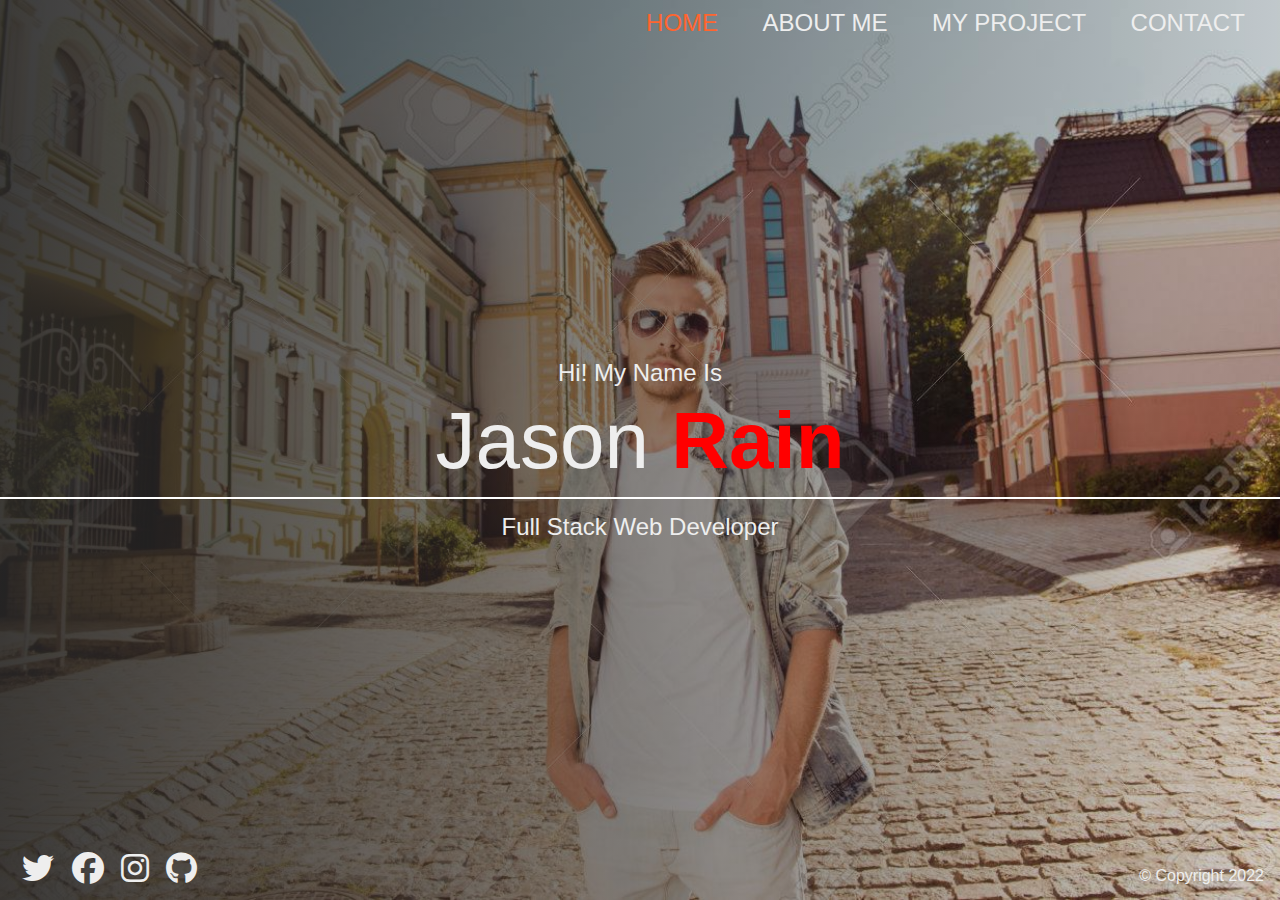
<file: index.html>
<!DOCTYPE html>
<html lang="en">
<head>
    <meta charset="UTF-8">
    <meta http-equiv="X-UA-Compatible" content="IE=edge">
    <meta name="viewport" content="width=device-width, initial-scale=1.0">
    <link rel="stylesheet" href="./css/main.css">
    <title>Sass Project</title>
</head>
<body>
    <div class="home-bgImg-container">

        <nav class="nav">
            <ul class="nav__list">
                <li class="nav__item">
                    <a href="index.html" class="nav__link nav__link--active ">Home</a>
                </li>
                <li class="nav__item">
                    <a href="about.html" class="nav__link">About Me</a>
                </li>
                <li class="nav__item">
                    <a href="projects.html" class="nav__link">My Project</a>
                </li>
                <li class="nav__item">
                    <a href="contact.html" class="nav__link">Contact</a>
                </li>
            </ul>

        </nav>

    <!-- HOME MAIN -->
      <main class="home">
        <h2>Hi! My Name Is</h2>
        <h1 class="home__name">
          Jason <span class="home__name--last">Rain</span>
        </h1>
        <h2>Full Stack Web Developer</h2>
      </main>

      <!-- HOME FOOTER -->
      <footer class="horizontal">
        <div class="social-icons">
          <a href="#">
            <i class="fab fa-twitter fa-2x"></i>
          </a>
          <a href="#">
            <i class="fab fa-facebook fa-2x"></i>
          </a>
          <a href="#">
            <i class="fab fa-instagram fa-2x"></i>
          </a>
          <a href="#">
            <i class="fab fa-github fa-2x"></i>
          </a>
        </div>
        <div class="copyright">&copy; Copyright 2022</div>
      </footer>

    </div>
</body>
</html>
</file>
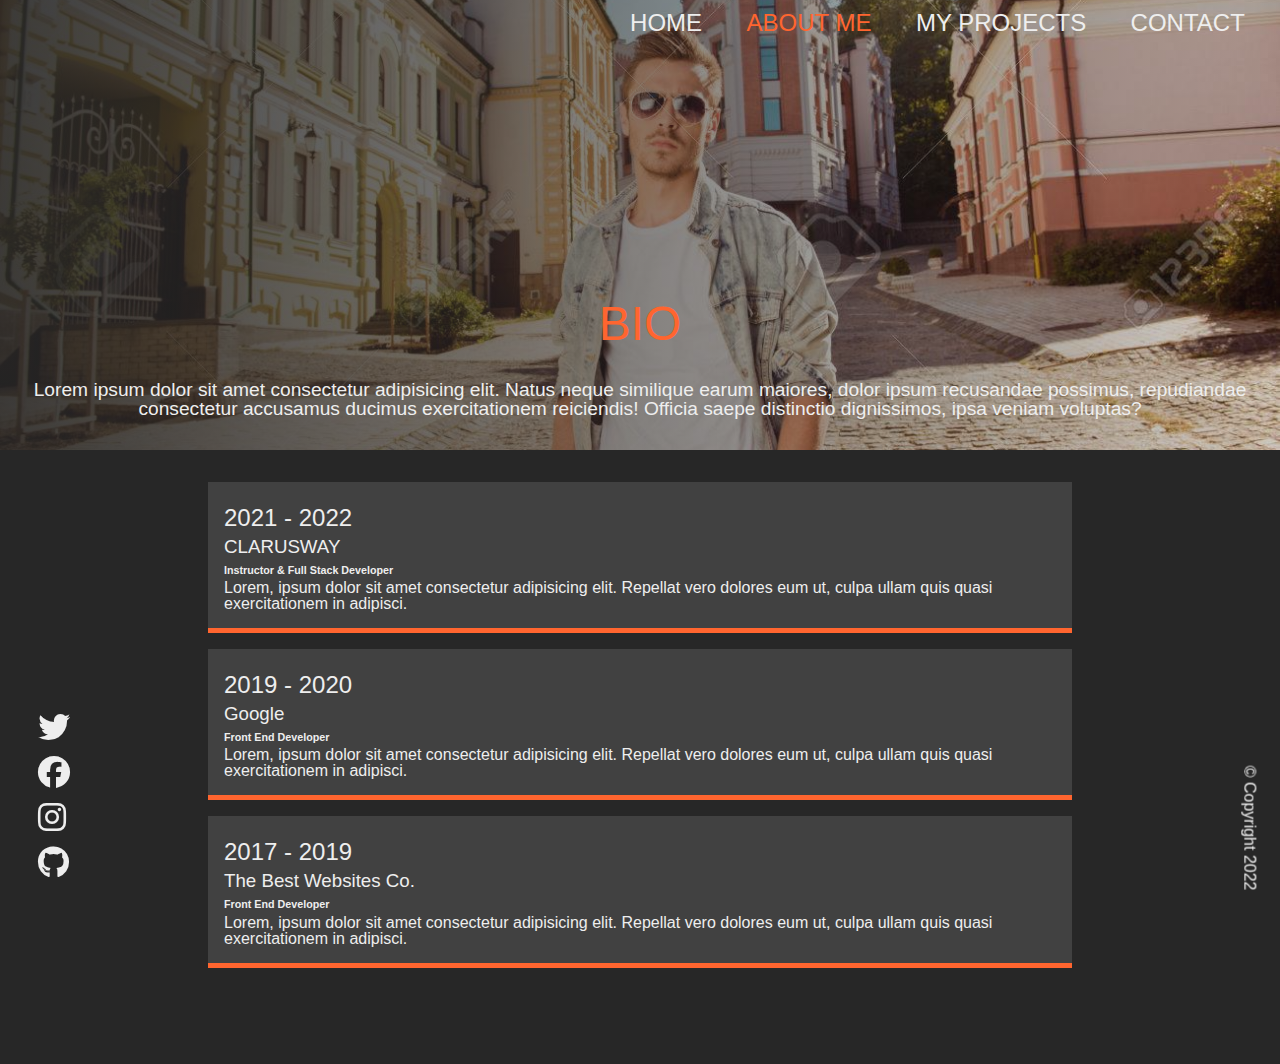
<file: about.html>
<!DOCTYPE html>
<html lang="en">
  <head>
    <meta charset="UTF-8" />
    <meta http-equiv="X-UA-Compatible" content="IE=edge" />
    <meta name="viewport" content="width=device-width, initial-scale=1.0" />

    <link rel="stylesheet" href="./css/main.css" />
    <title>Portfolio-About</title>
  </head>
  <body>
    <div class="about-bgImg-container">
      <!-- ABOUT NAV -->
      <nav class="nav">
        <ul class="nav__list">
          <li class="nav__item">
            <a href="index.html" class="nav__link">Home</a>
          </li>
          <li class="nav__item">
            <a href="about.html" class="nav__link nav__link--active"
              >About Me</a
            >
          </li>
          <li class="nav__item">
            <a href="projects.html" class="nav__link">My Projects</a>
          </li>
          <li class="nav__item">
            <a href="contact.html" class="nav__link">Contact</a>
          </li>
        </ul>
      </nav>

      <div class="about__bio-image">
        <h2>BIO</h2>
        <p>
          Lorem ipsum dolor sit amet consectetur adipisicing elit. Natus neque
          similique earum maiores, dolor ipsum recusandae possimus, repudiandae
          consectetur accusamus ducimus exercitationem reiciendis! Officia saepe
          distinctio dignissimos, ipsa veniam voluptas?
        </p>
      </div>
    </div>

    <!-- ABOUT MAIN -->

    <main class="about">
      <div class="about__container">
        <div class="about__job">
          <h2 class="text-secondary">2021 - 2022</h2>
          <h3>CLARUSWAY</h3>
          <h6>Instructor & Full Stack Developer</h6>
          <p>
            Lorem, ipsum dolor sit amet consectetur adipisicing elit. Repellat
            vero dolores eum ut, culpa ullam quis quasi exercitationem in
            adipisci.
          </p>
        </div>
        <div class="about__job">
          <h2 class="text-secondary">2019 - 2020</h2>
          <h3>Google</h3>
          <h6>Front End Developer</h6>
          <p>
            Lorem, ipsum dolor sit amet consectetur adipisicing elit. Repellat
            vero dolores eum ut, culpa ullam quis quasi exercitationem in
            adipisci.
          </p>
        </div>
        <div class="about__job">
          <h2 class="text-secondary">2017 - 2019</h2>
          <h3>The Best Websites Co.</h3>
          <h6>Front End Developer</h6>
          <p>
            Lorem, ipsum dolor sit amet consectetur adipisicing elit. Repellat
            vero dolores eum ut, culpa ullam quis quasi exercitationem in
            adipisci.
          </p>
        </div>
      </div>
    </main>

    <!-- ABOUT FOOTER -->
    <footer class="vertical">
      <div class="social-icons">
        <a href="#">
          <i class="fab fa-twitter fa-2x"></i>
        </a>
        <a href="#">
          <i class="fab fa-facebook fa-2x"></i>
        </a>
        <a href="#">
          <i class="fab fa-instagram fa-2x"></i>
        </a>
        <a href="#">
          <i class="fab fa-github fa-2x"></i>
        </a>
      </div>
      <div class="copyright">&copy; Copyright 2022</div>
    </footer>
  </body>
</html>
</file>
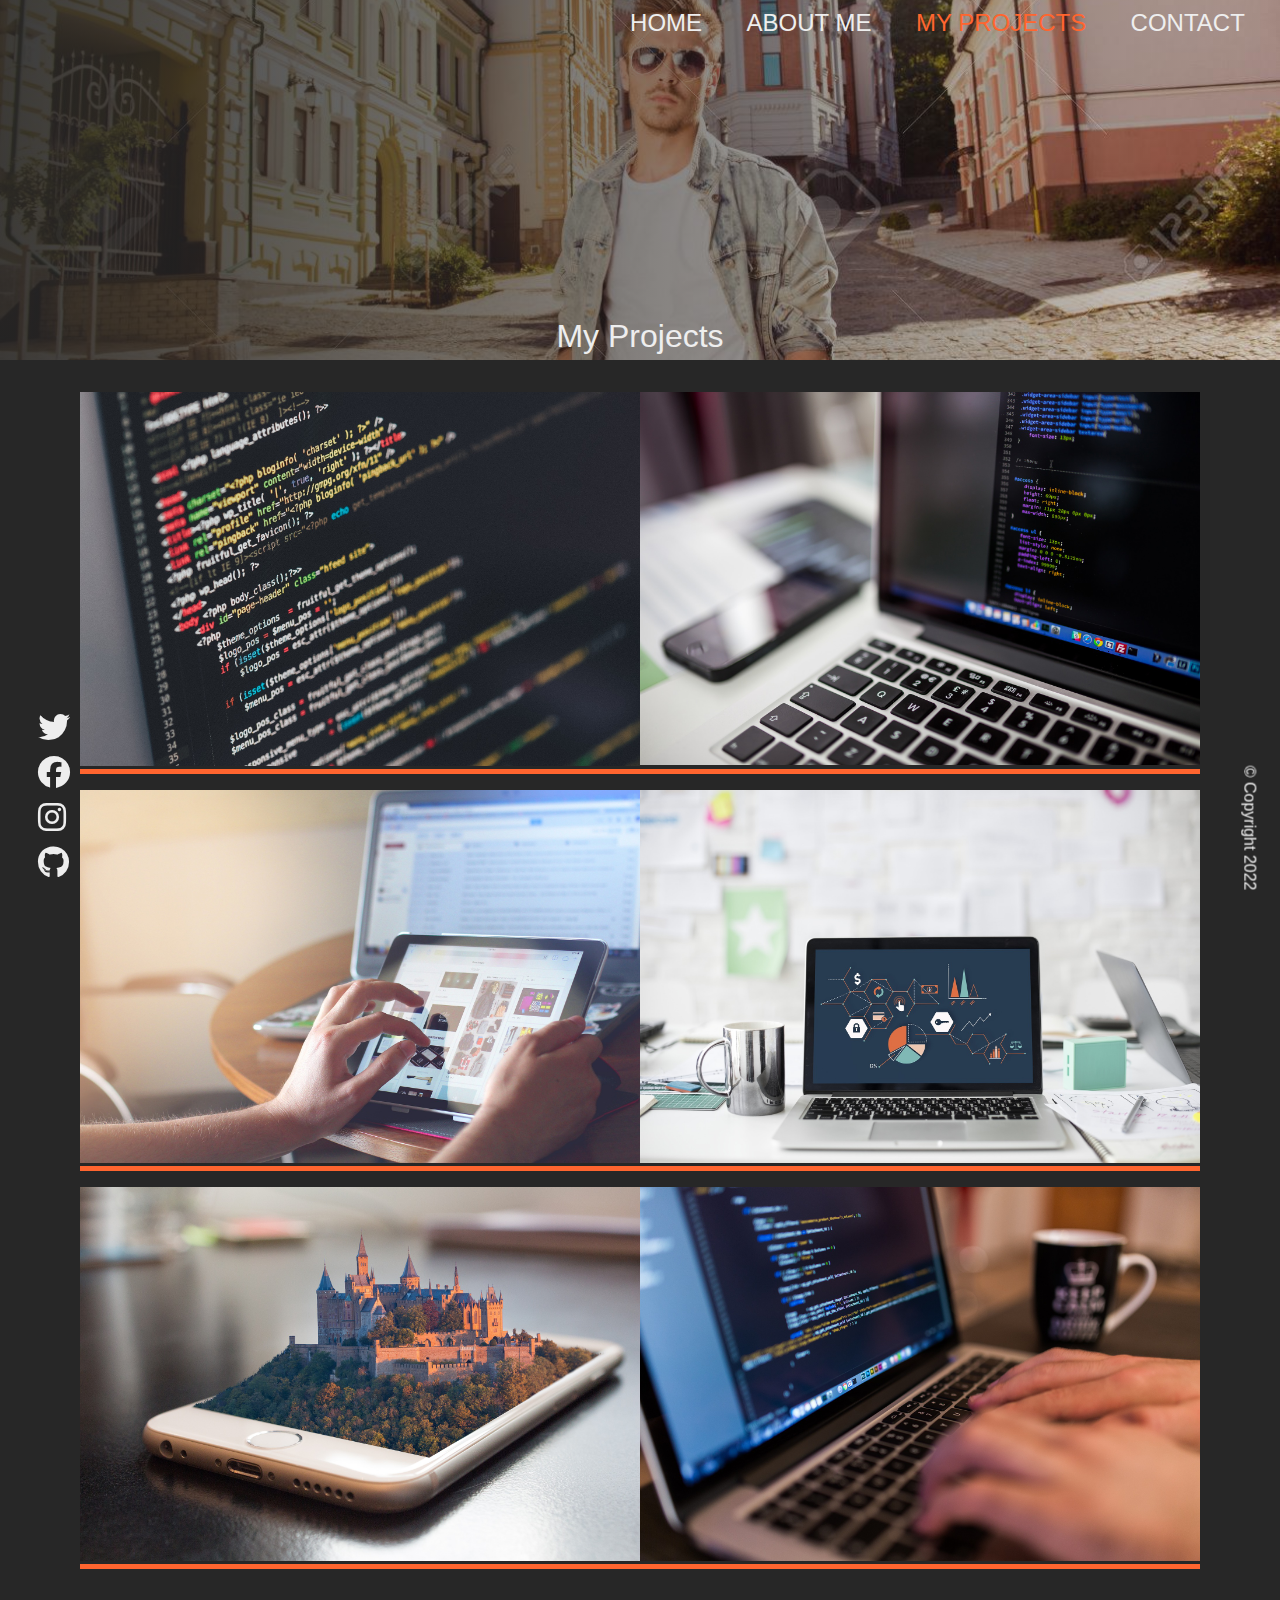
<file: projects.html>
<!DOCTYPE html>
<html lang="en">
  <head>
    <meta charset="UTF-8" />
    <meta name="viewport" content="width=device-width, initial-scale=1.0" />
    <meta http-equiv="X-UA-Compatible" content="ie=edge" />

    <link rel="stylesheet" href="css/main.css" />
    <title>Portfolio-Projects</title>
  </head>
  <body>
    <div class="project-bgImg-container">
      <!-- PROJECT NAV -->
      <nav class="nav">
        <ul class="nav__list">
          <li class="nav__item">
            <a href="index.html" class="nav__link">Home</a>
          </li>
          <li class="nav__item">
            <a href="about.html" class="nav__link">About Me</a>
          </li>
          <li class="nav__item">
            <a href="projects.html" class="nav__link nav__link--active"
              >My Projects</a
            >
          </li>
          <li class="nav__item">
            <a href="contact.html" class="nav__link">Contact</a>
          </li>
        </ul>
      </nav>

      <div class="projects__bio-image">
        <h1>My Projects</h1>
      </div>
    </div>

    <!-- PROJECT MAIN -->
    <main class="projects">
      <div class="projects__items">
        <div class="projects__item">
          <img src="img/project-1.jpg" alt="My Project" />
        </div>

        <div class="projects__item">
          <img src="img/project-2.jpg" alt="My Project" />
        </div>
        <div class="projects__item">
          <img src="img/project-3.jpg" alt="My Project" />
        </div>
        <div class="projects__item">
          <img src="img/project-4.jpg" alt="My Project" />
        </div>

        <div class="projects__item">
          <img src="img/project-5.jpg" alt="My Project" />
        </div>
        <div class="projects__item">
          <img src="img/project-6.jpg" alt="My Project" />
        </div>
      </div>
    </main>

    <!-- PROJECT FOOTER -->
    <footer class="vertical">
      <div class="social-icons">
        <a href="#">
          <i class="fab fa-twitter fa-2x"></i>
        </a>
        <a href="#">
          <i class="fab fa-facebook fa-2x"></i>
        </a>
        <a href="#">
          <i class="fab fa-instagram fa-2x"></i>
        </a>
        <a href="#">
          <i class="fab fa-github fa-2x"></i>
        </a>
      </div>

      <div class="copyright">&copy; Copyright 2022</div>
    </footer>
  </body>
</html>
</file>
<file: css/main.css>
@import url("https://cdnjs.cloudflare.com/ajax/libs/font-awesome/6.1.1/css/all.min.css");
* {
  margin: 0;
  padding: 0;
  box-sizing: border-box;
}

.about-bgImg-container {
  height: 50vh;
  width: 100%;
  background: linear-gradient(to right, rgba(39, 39, 39, 0.9), rgba(39, 39, 39, 0.2)), url("../img/model-1.jpg");
  background-position: center center;
  background-size: cover;
  display: flex;
  justify-content: space-between;
  flex-direction: column;
}
.about-bgImg-container .about__bio-image {
  text-align: center;
}
.about-bgImg-container .about__bio-image h2 {
  font-size: 3rem;
  color: #ff652f;
}
.about-bgImg-container .about__bio-image p {
  font-size: 1.2rem;
  margin: 2rem;
}

.about__container {
  width: 70vw;
  margin: 2rem auto;
}
.about .about__job {
  margin: 1rem;
  background: #414141;
  padding: 1rem;
  border-bottom: 5px solid #ff652f;
}
.about .about__job h2, .about .about__job h3 {
  margin: 0.5rem 0;
}
.about .about__job h6 {
  margin: 0.3rem 0;
}

.contact-bgImg-container {
  height: 100vh;
  width: 100%;
  background: linear-gradient(to right, rgba(39, 39, 39, 0.9), rgba(39, 39, 39, 0.2)), url("../img/model-1.jpg");
  background-position: center center;
  background-size: cover;
}
.contact-bgImg-container nav {
  height: 40vh;
}

.contact {
  height: 40vh;
  display: flex;
  flex-direction: column;
  justify-content: center;
  text-align: center;
}
.contact h2 {
  font-size: 3rem;
  margin-bottom: 2rem;
}
.contact__list {
  display: flex;
  flex-direction: column;
  flex-wrap: wrap;
  justify-content: center;
  align-items: center;
  gap: 2.5rem;
  font-size: 1.5rem;
}
.contact .text-secondary {
  color: #ff652f;
}

.home-bgImg-container {
  height: 100vh;
  width: 100%;
  background: linear-gradient(to right, rgba(39, 39, 39, 0.9), rgba(39, 39, 39, 0.2)), url("../img/model-1.jpg");
  background-position: center center;
  background-size: cover;
}

.home {
  height: 80vh;
  display: flex;
  flex-direction: column;
  justify-content: center;
  text-align: center;
}
.home__name {
  font-size: 5rem;
  padding: 1rem;
  margin-bottom: 1rem;
  border-bottom: 2px solid #fff;
}
.home__name--last {
  color: red;
  font-weight: 700;
}

.project-bgImg-container {
  height: 40vh;
  width: 100%;
  background: linear-gradient(to right, rgba(39, 39, 39, 0.9), rgba(39, 39, 39, 0.2)), url("../img/model-1.jpg");
  background-position: center center;
  background-size: cover;
  display: flex;
  flex-direction: column;
  justify-content: space-between;
}
.project-bgImg-container .projects__bio-image {
  text-align: center;
  margin-bottom: 0.5rem;
}

.projects__items {
  width: 100%;
  display: flex;
  flex-wrap: wrap;
  justify-content: center;
  padding: 2rem 5rem;
  gap: 1rem 0rem;
}
.projects__item {
  width: 100%;
  cursor: pointer;
  border-bottom: 5px solid #ff652f;
  position: relative;
}
.projects__item img {
  width: 100%;
}
.projects__item::after {
  content: "";
  height: 100%;
  width: 100%;
  background-color: #ff652f;
  position: absolute;
  left: 0;
  opacity: 0;
  transition: all 0.5s;
}
.projects__item:hover::after {
  opacity: 0.7;
}

.link-style a, footer.middle a, footer.vertical .social-icons a, footer.horizontal a {
  padding: 0.4rem;
  transition: all 1s;
}
.link-style a:hover, footer.middle a:hover, footer.vertical .social-icons a:hover, footer.horizontal a:hover {
  color: #ff652f;
}

footer.horizontal {
  height: 10vh;
  display: flex;
  justify-content: space-between;
  align-items: flex-end;
  padding: 1rem;
}

footer.vertical {
  display: flex;
  justify-content: space-between;
  align-items: flex-end;
  padding: 2rem;
  margin-bottom: 1rem;
}
footer.vertical .social-icons {
  display: flex;
  flex-direction: column;
  position: fixed;
  bottom: 1rem;
}
footer.vertical .copyright {
  position: fixed;
  bottom: 1rem;
  right: 3rem;
  transform: rotate(90deg) translate(-3rem, -5rem);
}

footer.middle {
  height: 20vh;
  display: flex;
  flex-direction: column;
  justify-content: flex-start;
  align-items: center;
  padding: 1rem;
  gap: 1rem;
}

.nav {
  padding: 1rem;
  height: 10vh;
}
.nav__list {
  text-align: right;
}
.nav__item {
  display: inline;
  padding: 1rem;
}
.nav__link {
  font-size: 1rem;
  text-transform: uppercase;
  font-weight: 500;
  transition: all 1s;
}
.nav__link:hover {
  color: blue;
}
.nav__link--active {
  color: #ff652f;
}

@media screen and (min-width: 0px) {
  .nav {
    padding: 0.5rem;
  }
  .nav__list {
    text-align: center;
  }
  .nav__item {
    padding-right: 0.7rem;
  }
  .nav .nav__link {
    font-size: 0.9rem;
  }

  .contact h2 {
    font-size: 2rem;
    margin-bottom: 1rem;
  }
  .contact__list {
    gap: 2rem 1.2rem;
    font-size: 1.2rem;
  }
}
@media screen and (min-width: 576px) {
  .nav {
    padding: 0.7rem;
  }
  .nav__list {
    text-align: right;
  }
  .nav__item {
    padding-right: 1rem;
  }
  .nav .nav__link {
    font-size: 1rem;
  }

  .contact h2 {
    font-size: 2.5rem;
    margin-bottom: 1.5rem;
  }
  .contact__list {
    gap: 2.5rem 2rem;
    font-size: 1.5rem;
  }
}
@media screen and (min-width: 768px) {
  .nav__item {
    padding-right: 1.3rem;
  }
  .nav .nav__link {
    font-size: 1.3rem;
  }

  .projects__item {
    width: 100%;
  }
}
@media screen and (min-width: 1024px) {
  .nav__item {
    padding-right: 1.5rem;
  }
  .nav .nav__link {
    font-size: 1.5rem;
  }

  .projects__item {
    width: 50%;
  }

  .contact__list {
    flex-direction: row;
  }
}
@media screen and (min-width: 1600px) {
  .projects__item {
    width: 33%;
  }
}
body {
  font-family: "Segoe UI", Tahoma, Geneva, Verdana, sans-serif;
  line-height: 1;
  color: #eee;
  background-color: #272727;
  height: 100vh;
}

a {
  text-decoration: none;
  color: #eee;
}

h1, h2, h3 {
  font-weight: 400;
}

/*# sourceMappingURL=main.css.map */
</file>
